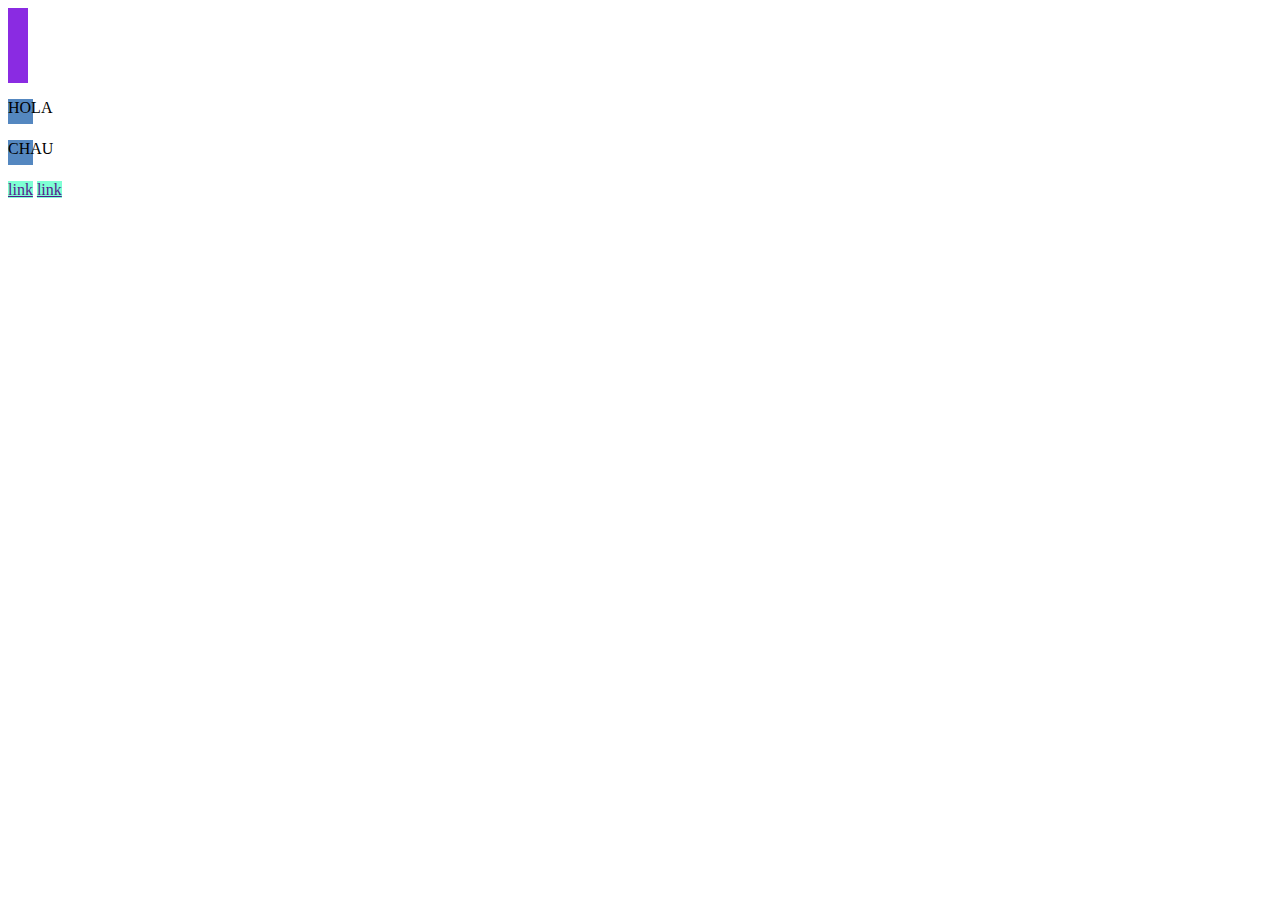
<file: display/index.html>
<!DOCTYPE html>
<html lang="en">
<head>
    <meta charset="UTF-8">
    <meta name="viewport" content="width=device-width, initial-scale=1.0">
    <title>Document</title>
    <link rel="stylesheet" href="styless.css">
</head>
<body>
    <!--elementos en bloque-->
    <div class="cuadrado"></div>
    <div class="cuadrado"></div>
    <div class="cuadrado"></div>

    <p>HOLA</p>
    <P>CHAU</P>

    <!--elementos en linea-->
    <a href="">link</a>
    <a href="">link</a>

</body>
</html>
</file>
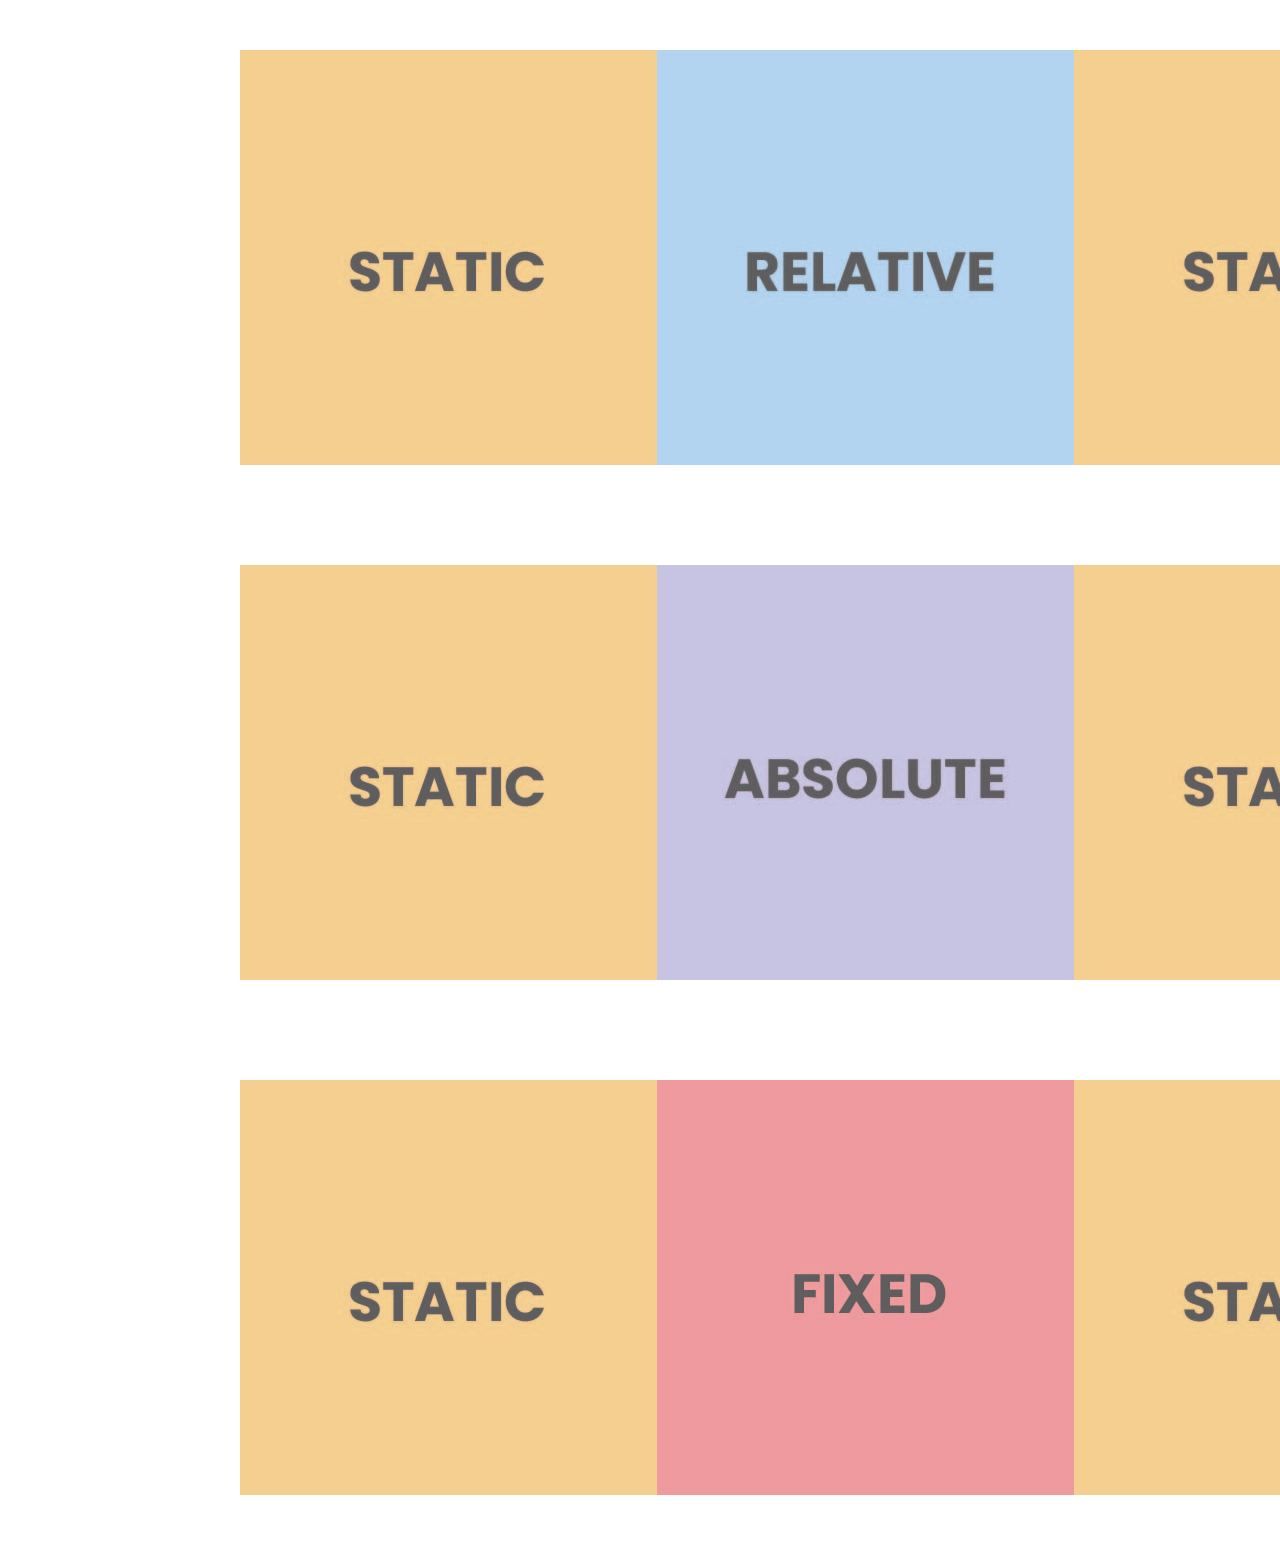
<file: position/position.html>
<!DOCTYPE html>
<html lang="en">
<head>
    <meta charset="UTF-8">
    <meta name="viewport" content="width=device-width, initial-scale=1.0">
    <title>posicionando elementos!</title>
    <link rel="stylesheet" href="styless.css">
</head>
<body>
    <div class="container">
        <div class="ejemplo relative">
            <div class="item"> <img src="images/static-01.jpg" /></div>
            <div class="item item-relative">
                <img src="images/relative-01.jpg" />
            </div>
            <div class="item"><img src="images/static-01.jpg" /></div>
        </div>
    </div>
    
    <div class="container">
        <div class="ejemplo absolute">
            <div class="item"><img src="images/static-01.jpg" /></div>
            <div class="item item-absolute">
                <img src="images/absolute-01.jpg" />
            </div>
            <div class="item"><img src="images/static-01.jpg" /></div>
        </div>
    </div>

    <div class="container">
        <div class="ejemplo fixed">
            <div class="item"><img src="images/static-01.jpg" /></div>
            <div class="item item-fixed"><img src="images/fixed-01.jpg" /></div>
            <div class="item"><img src="images/static-01.jpg" /></div>
        </div>
    </div>
</body>
</html>
</file>
<file: display/styless.css>
div{
    background-color: blueviolet;
    width: 20px;
    height: 25px;
}
p{
    background-color: #5487c0;
    width: 25px;
    height: 25px;

}
a{
    background-color: aquamarine;
    width: 25px;
    height: 25px;
}
</file>
<file: position/styless.css>
*{
    margin: 0;
    padding: 0;
    box-sizing: border-box;
}
body{
    height: 1200px;
}

.container{
    display: flex;
    justify-content: center;
}

.ejemplo{
    display: flex;
    width: 800px;
    margin: 50px 0;
    background-color: #d6e9fe;
    justify-content: space-around;
}

.item img{
    display: block;
}
</file>
